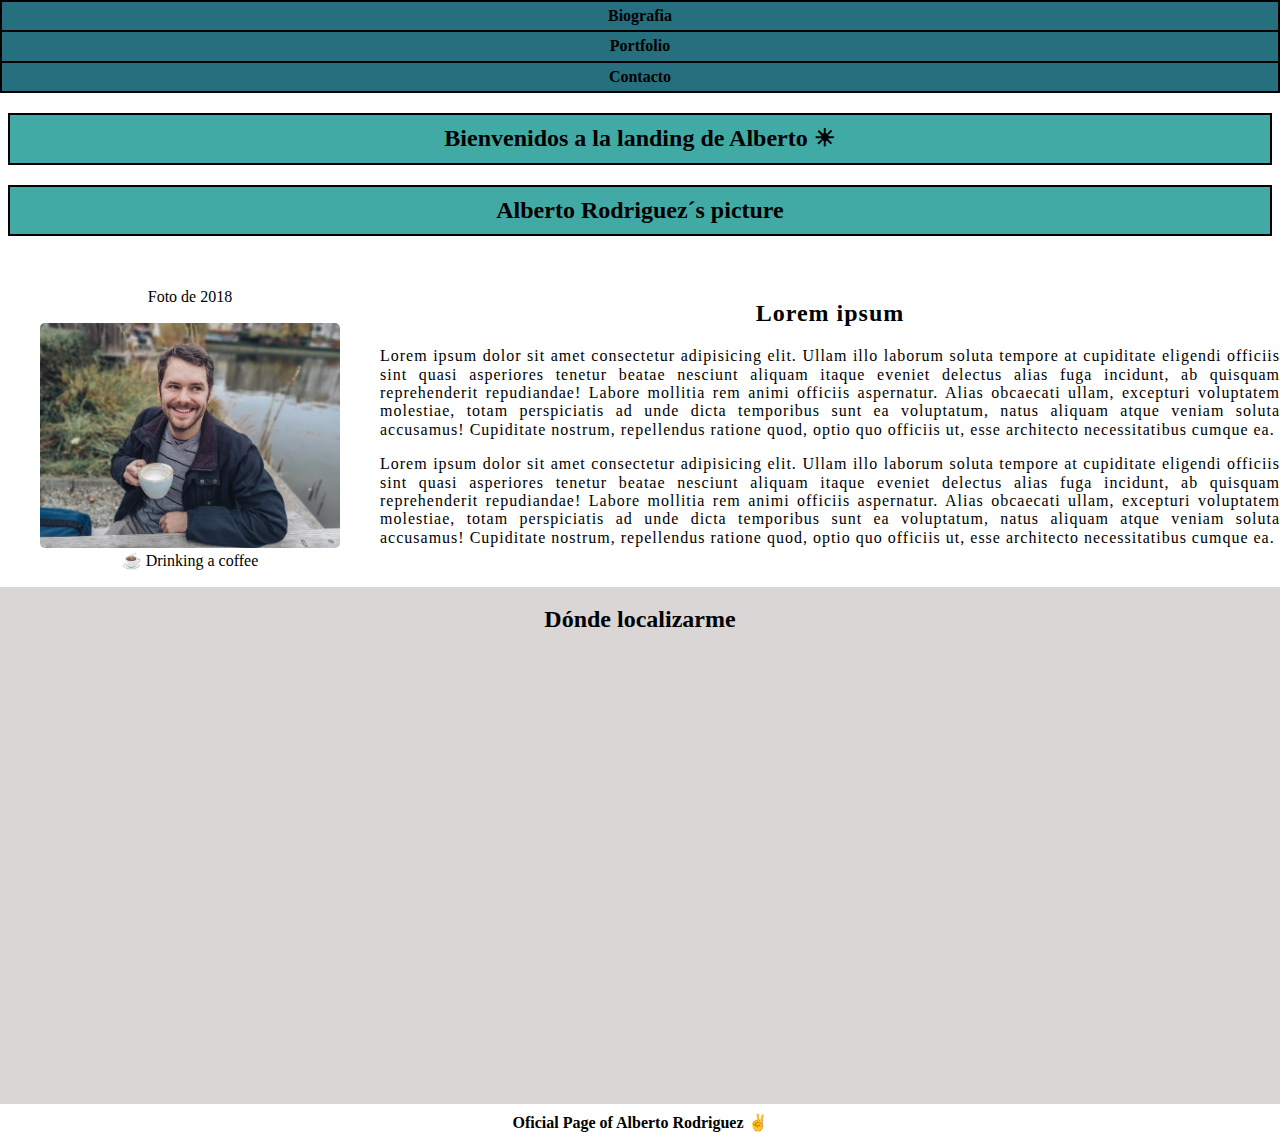
<file: index.html>
<!DOCTYPE html>
<html lang="en">
<head>
    <meta charset="UTF-8">
    <meta http-equiv="X-UA-Compatible" content="IE=edge">
    <meta name="viewport" content="width=device-width, initial-scale=1.0">
    <title>Landing Personal</title>
    <link rel="stylesheet" href="./normalize.css">
    <link rel="stylesheet" href="./style.css">
    
</head>
<body>
    <header>
        <nav>
            <ul>
                <li><a href="./biografia.html">Biografia</a></li>
                <li><a href="./porfolio.html">Portfolio</a></li>
                <li><a href="./contacto.html">Contacto</a></li>
            </ul>
        </nav>
    </header>
    <main>
        <h1 class="center">Bienvenidos a la landing de Alberto &#9728; </h1>

        <section class="nombre">
            <h1>Alberto Rodriguez´s picture</h1>
            
        </section>

        <div class="contenedor-flex">
            <figure>
                <p class="titulofoto">Foto de 2018</p>
                <img src="./media/fotos/man.jpg" alt="Image">
                <figcaption>&#9749 Drinking a coffee</figcaption>
            </figure>
            <section class="about">
               
                    <h2>Lorem ipsum</h2>
                    <p>Lorem ipsum dolor sit amet consectetur adipisicing elit. Ullam illo laborum soluta tempore at
                        cupiditate eligendi officiis sint quasi asperiores tenetur beatae nesciunt aliquam itaque
                        eveniet delectus alias fuga incidunt, ab quisquam reprehenderit repudiandae! Labore mollitia rem
                        animi officiis aspernatur. Alias obcaecati ullam, excepturi voluptatem molestiae, totam
                        perspiciatis ad unde dicta temporibus sunt ea voluptatum, natus aliquam atque veniam soluta
                        accusamus! Cupiditate nostrum, repellendus ratione quod, optio quo officiis ut, esse architecto
                        necessitatibus cumque ea.</p>

                   
                    <p>Lorem ipsum dolor sit amet consectetur adipisicing elit. Ullam illo laborum soluta tempore at
                        cupiditate eligendi officiis sint quasi asperiores tenetur beatae nesciunt aliquam itaque
                        eveniet delectus alias fuga incidunt, ab quisquam reprehenderit repudiandae! Labore mollitia rem
                        animi officiis aspernatur. Alias obcaecati ullam, excepturi voluptatem molestiae, totam
                        perspiciatis ad unde dicta temporibus sunt ea voluptatum, natus aliquam atque veniam soluta
                        accusamus! Cupiditate nostrum, repellendus ratione quod, optio quo officiis ut, esse architecto
                        necessitatibus cumque ea.</p>   
                    

            </section>
        </div>



    </main>
   
    <section id="location">
        <h2>Dónde localizarme</h2>
        <div class="locationContainer">
            <iframe class="mapa" src="https://www.google.com/maps/embed?pb=!1m18!1m12!1m3!1d451.5166416202636!2d-3.6922086078039937!3d40.42148080715326!2m3!1f0!2f0!3f0!3m2!1i1024!2i768!4f13.1!3m3!1m2!1s0xd4229dd28bc4f6b%3A0x1b818ff2f527183b!2sThe%20Bridge%20%7C%20Digital%20Talent%20Accelerator!5e0!3m2!1ses!2ses!4v1644582605515!5m2!1ses!2ses" wwidth="600" height="450" style="border:0;" allowfullscreen="" loading="lazy"></iframe>
        </div>
    </section>


<footer>Oficial Page of Alberto Rodriguez &#9996;</footer>

</body>
</html>
</file>
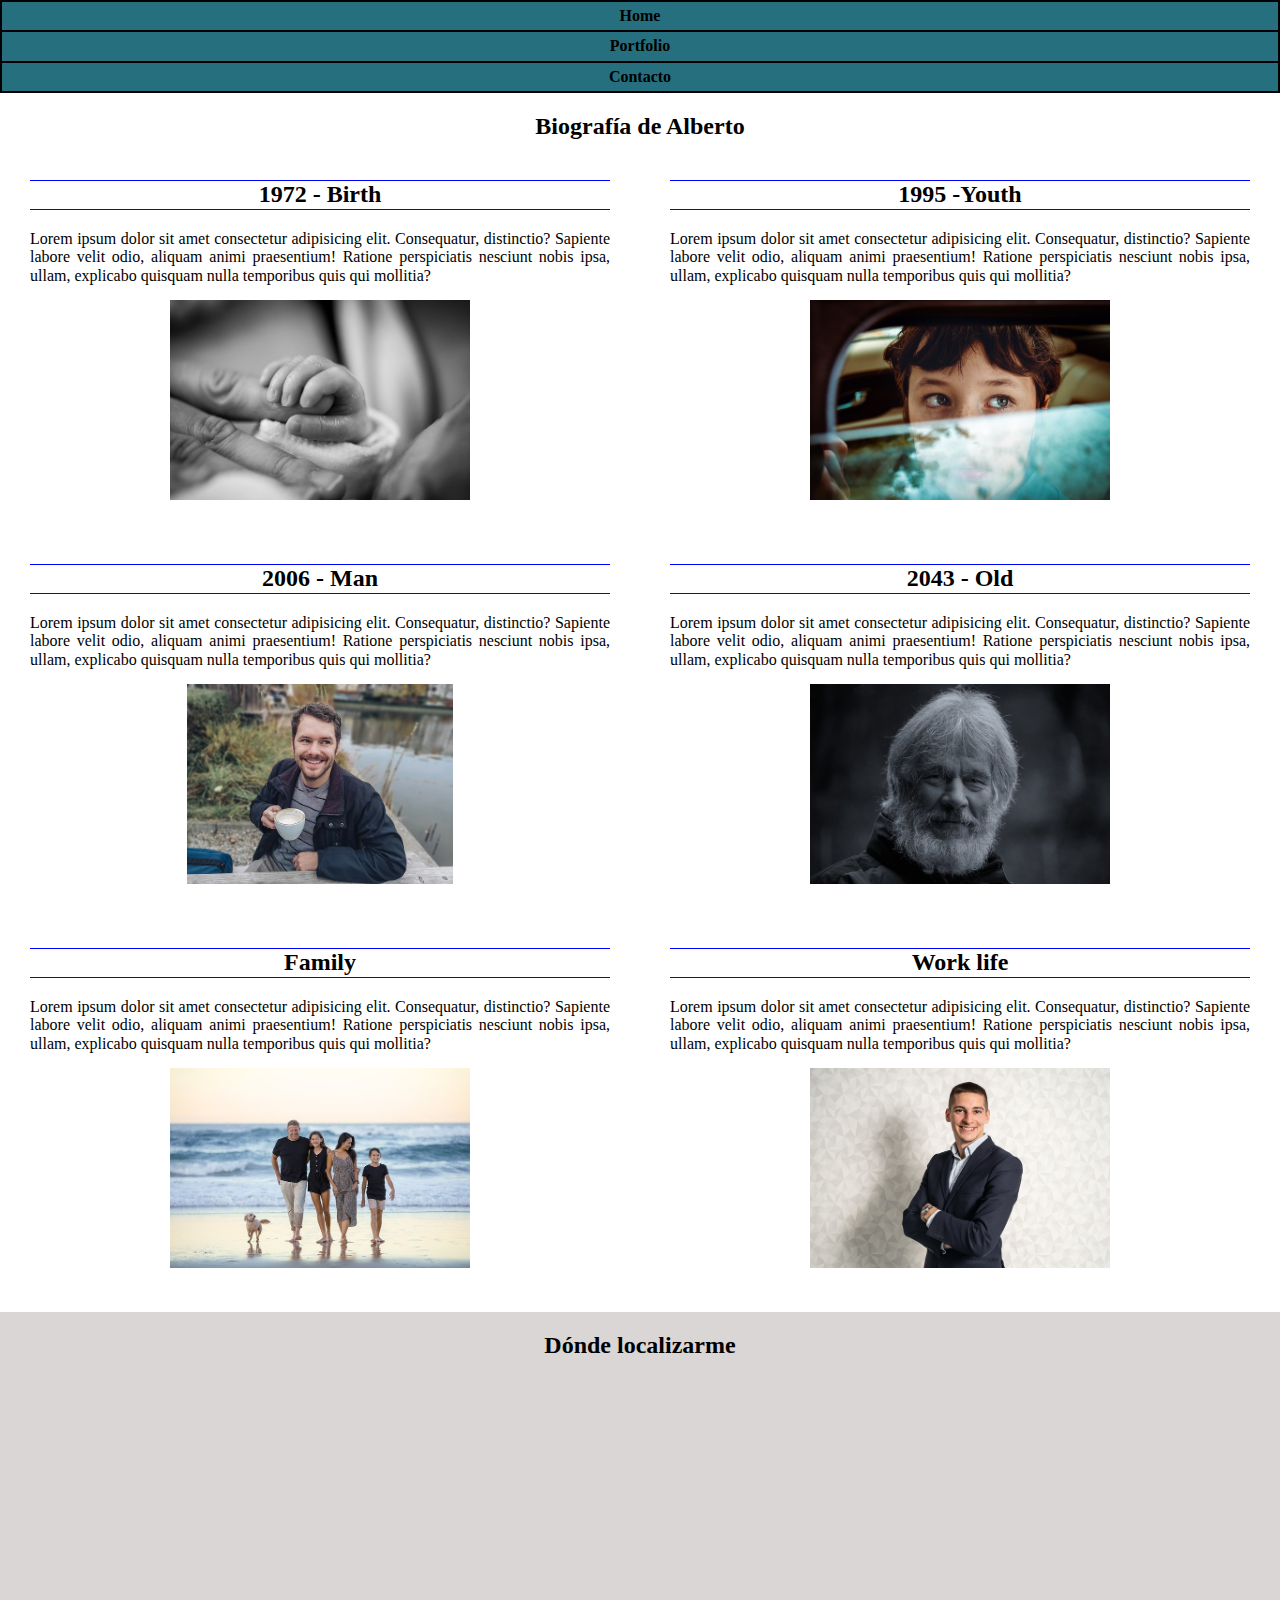
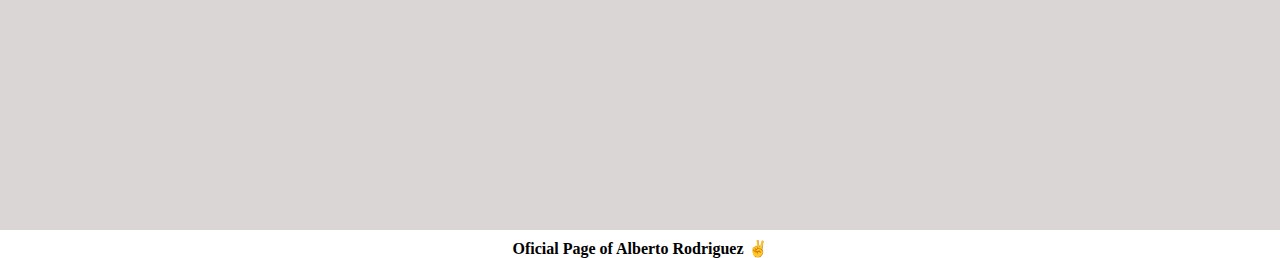
<file: biografia.html>
<!DOCTYPE html>
<html lang="en">

<head>
    <meta charset="UTF-8">
    <meta http-equiv="X-UA-Compatible" content="IE=edge">
    <meta name="viewport" content="width=device-width, initial-scale=1.0">
    <title>Landing Personal</title>
    <link rel="stylesheet" href="./normalize.css">
    <link rel="stylesheet" href="./style.css">
</head>

<body>
    <header>
        <nav>
            <ul>
                <li><a href="./index.html">Home</a></li>
                <li><a href="./porfolio.html">Portfolio</a></li>
                <li><a href="./contacto.html">Contacto</a></li>
            </ul>
        </nav>
    </header>

    <h2>Biografía de Alberto</h2>

    <div class="divscont">

        <section class="birth">
            <article>
                <h2>1972 - Birth</h2>
                <p>Lorem ipsum dolor sit amet consectetur adipisicing elit. Consequatur, distinctio? Sapiente labore
                    velit odio, aliquam animi praesentium! Ratione perspiciatis nesciunt nobis ipsa, ullam, explicabo
                    quisquam nulla temporibus quis qui mollitia?</p>
            </article>
            <img src="./media/fotos/birth.jpg" alt="">
        </section>


        <section class="youth">
            <article>
                <h2>1995 -Youth</h2>
                <p>Lorem ipsum dolor sit amet consectetur adipisicing elit. Consequatur, distinctio? Sapiente labore
                    velit odio, aliquam animi praesentium! Ratione perspiciatis nesciunt nobis ipsa, ullam, explicabo
                    quisquam nulla temporibus quis qui mollitia?</p>
            </article>
            <img src="./media/fotos/boy.jpg" alt="">

        </section>

    </div>

    <div class="divscont">

        <section class="man">
            <article>
                <h2>2006 - Man</h2>
                <p>Lorem ipsum dolor sit amet consectetur adipisicing elit. Consequatur, distinctio? Sapiente labore
                    velit odio, aliquam animi praesentium! Ratione perspiciatis nesciunt nobis ipsa, ullam, explicabo
                    quisquam nulla temporibus quis qui mollitia?</p>
            </article>
            <img src="./media/fotos/man.jpg" alt="">
            </section>

            <section class="old">
                <article>
                    <h2>2043 - Old</h2>
                    <p>Lorem ipsum dolor sit amet consectetur adipisicing elit. Consequatur, distinctio? Sapiente labore
                        velit odio, aliquam animi praesentium! Ratione perspiciatis nesciunt nobis ipsa, ullam,
                        explicabo quisquam nulla temporibus quis qui mollitia?</p>
                </article>
                <img src="./media/fotos/oldman.jpg" alt="">

            </section>
    </div>

    <div class="divscont">
        <section class="family">
            <article>
                <h2>Family</h2>
                <p>Lorem ipsum dolor sit amet consectetur adipisicing elit. Consequatur, distinctio? Sapiente labore
                    velit odio, aliquam animi praesentium! Ratione perspiciatis nesciunt nobis ipsa, ullam, explicabo
                    quisquam nulla temporibus quis qui mollitia?</p>
            </article>
            <img src="./media/fotos/family.jpg" alt="">
            </section>

            <section class="work">
                <article>
                    <h2>Work life</h2>
                    <p>Lorem ipsum dolor sit amet consectetur adipisicing elit. Consequatur, distinctio? Sapiente labore
                        velit odio, aliquam animi praesentium! Ratione perspiciatis nesciunt nobis ipsa, ullam,
                        explicabo quisquam nulla temporibus quis qui mollitia?</p>
                </article>
                <img src="./media/fotos/work.jpg" alt="">

            </section>

    </div>

    <section id="location">
        <h2>Dónde localizarme</h2>
        <div class="locationContainer">
            <iframe class="mapa" src="https://www.google.com/maps/embed?pb=!1m18!1m12!1m3!1d451.5166416202636!2d-3.6922086078039937!3d40.42148080715326!2m3!1f0!2f0!3f0!3m2!1i1024!2i768!4f13.1!3m3!1m2!1s0xd4229dd28bc4f6b%3A0x1b818ff2f527183b!2sThe%20Bridge%20%7C%20Digital%20Talent%20Accelerator!5e0!3m2!1ses!2ses!4v1644582605515!5m2!1ses!2ses" wwidth="600" height="450" style="border:0;" allowfullscreen="" loading="lazy"></iframe>
        </div>
    </section>


<footer>Oficial Page of Alberto Rodriguez &#9996;</footer>

</body>

</html>
</file>
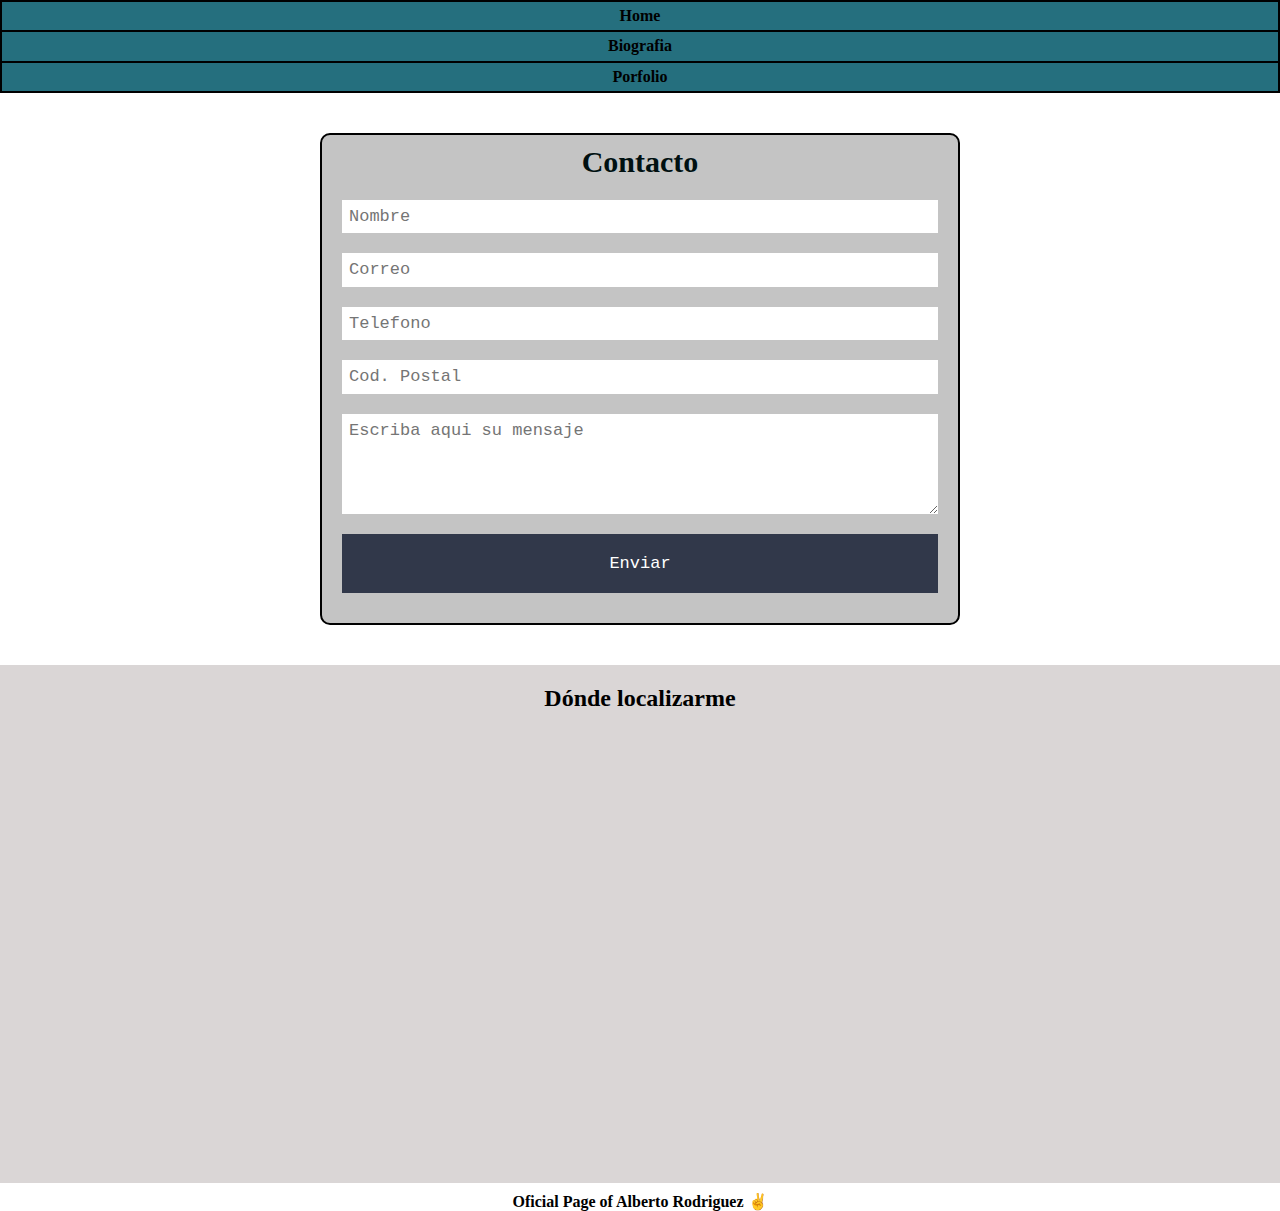
<file: contacto.html>
<!DOCTYPE html>
<html lang="en">
<head>
    <meta charset="UTF-8">
    <meta http-equiv="X-UA-Compatible" content="IE=edge">
    <meta name="viewport" content="width=device-width, initial-scale=1.0">
    <title>Landing Personal</title>
    <link rel="stylesheet" href="./normalize.css">
    <link rel="stylesheet" href="./style.css">
</head>
<body>
    <header>
        <nav>
            <ul>
                <li><a href="./index.html">Home</a></li>
                <li><a href="./biografia.html">Biografia</a></li>
                <li><a href="./porfolio.html">Porfolio</a></li>
            </ul>
        </nav>
    </header>

    <form>
        <h2 class="formh">Contacto</h2>
        <input type="text" name="Nombre" placeholder="Nombre">
        <input type="text" name="Correo" placeholder="Correo">
        <input type="text" name="Telefono" placeholder="Telefono">
        <input type="text" name="cpostal" placeholder="Cod. Postal">
        <textarea name="mensaje" placeholder="Escriba aqui su mensaje"></textarea>

        <input type="button" value="Enviar" id="boton">
    </form>

    <section id="location">
        <h2>Dónde localizarme</h2>
        <div class="locationContainer">
            <iframe class="mapa" src="https://www.google.com/maps/embed?pb=!1m18!1m12!1m3!1d451.5166416202636!2d-3.6922086078039937!3d40.42148080715326!2m3!1f0!2f0!3f0!3m2!1i1024!2i768!4f13.1!3m3!1m2!1s0xd4229dd28bc4f6b%3A0x1b818ff2f527183b!2sThe%20Bridge%20%7C%20Digital%20Talent%20Accelerator!5e0!3m2!1ses!2ses!4v1644582605515!5m2!1ses!2ses" wwidth="600" height="450" style="border:0;" allowfullscreen="" loading="lazy"></iframe>
        </div>
    </section>


<footer>Oficial Page of Alberto Rodriguez &#9996;</footer>
    
</body>
</html>
</file>
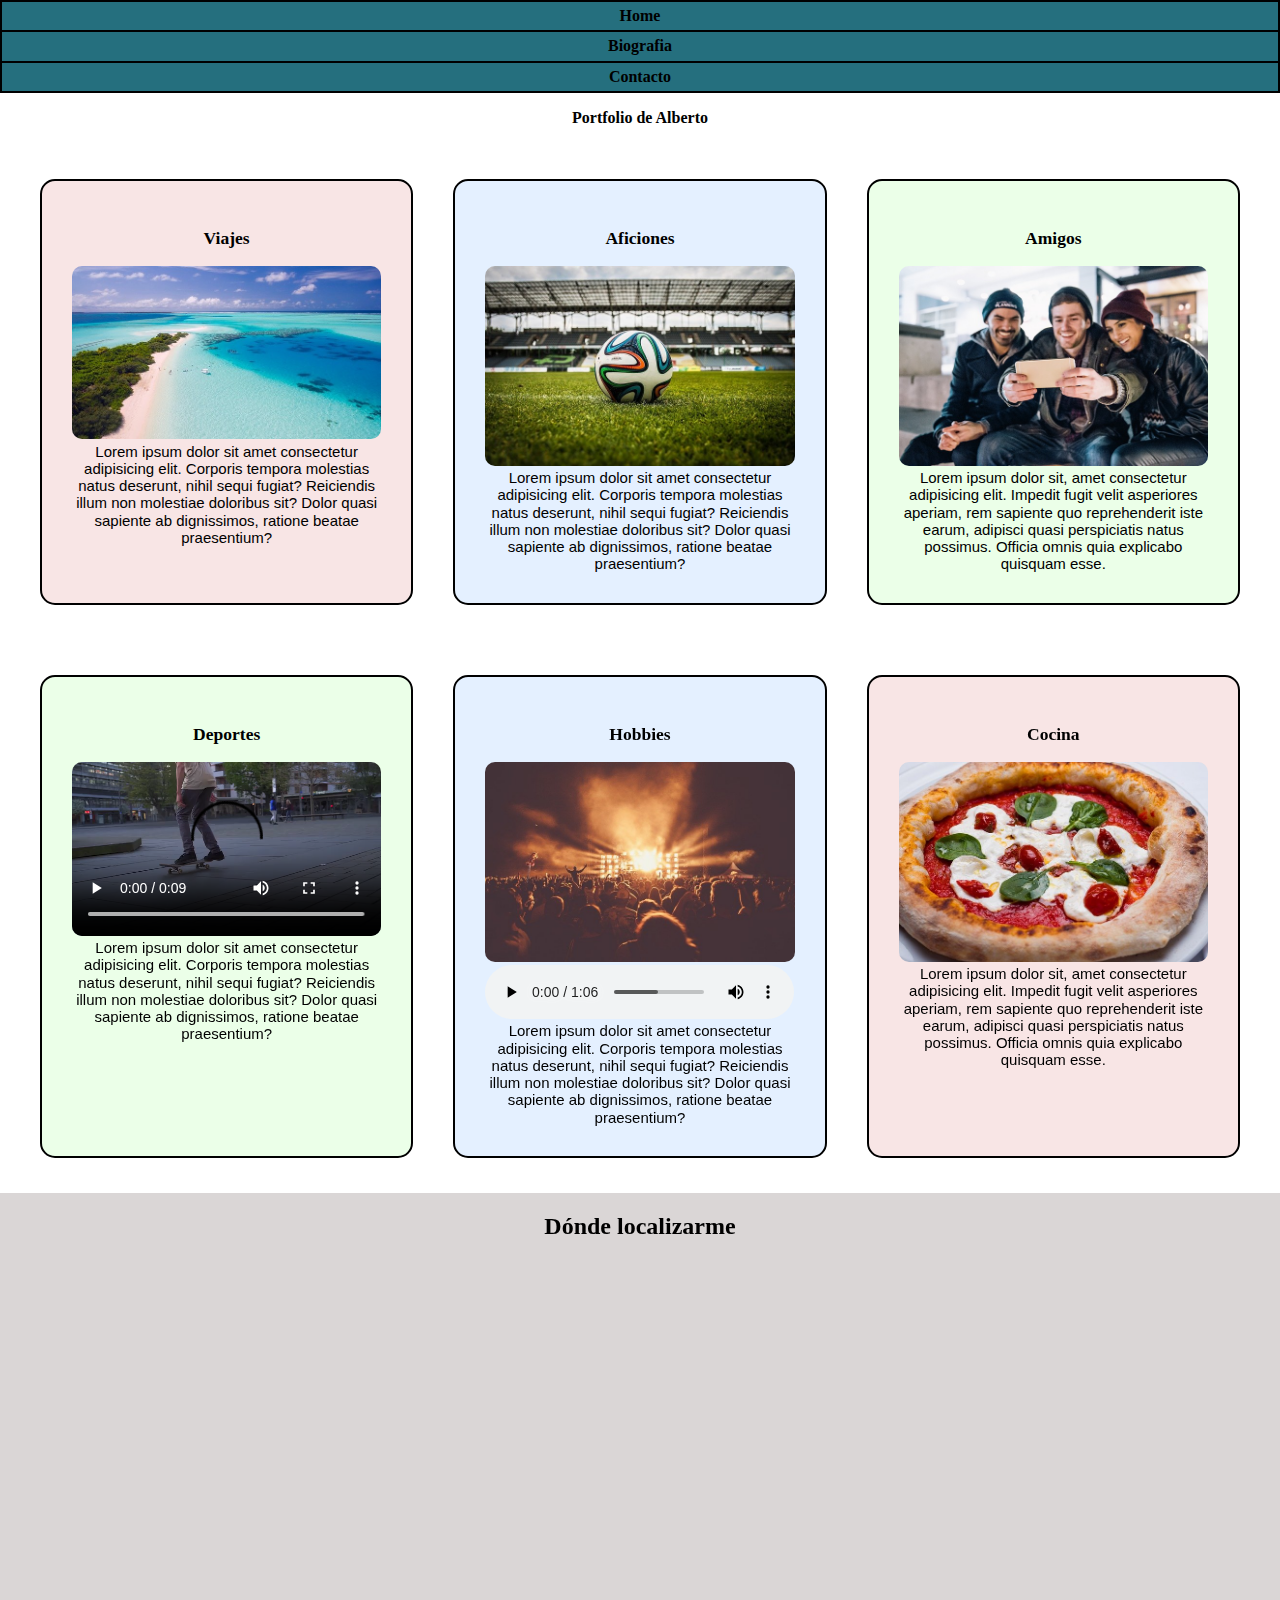
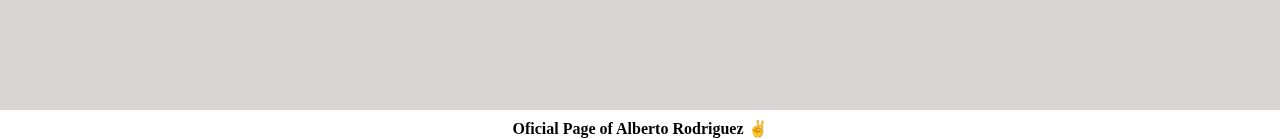
<file: porfolio.html>
<!DOCTYPE html>
<html lang="en">
<head>
    <meta charset="UTF-8">
    <meta http-equiv="X-UA-Compatible" content="IE=edge">
    <meta name="viewport" content="width=device-width, initial-scale=1.0">
    <title>Landing Personal</title>
    <link rel="stylesheet" href="./normalize.css">
    <link rel="stylesheet" href="./style.css">
</head>
<body class="pbody">
    <header>
        <nav>
            <ul>
                <li><a href="./index.html">Home</a></li>
                <li><a href="./biografia.html">Biografia</a></li>
                <li><a href="./contacto.html">Contacto</a></li>
            </ul>
        </nav>
    </header>

    <p id="tituloporf">Portfolio de Alberto</p>
      
    <div class="holdingcontainer">
       <div class="internalcontainerL"><h3>Viajes</h3><img class="images" src="./media/fotos/maldives.jpg" alt="" > Lorem ipsum dolor sit amet consectetur adipisicing elit. Corporis tempora molestias natus deserunt, nihil sequi fugiat? Reiciendis illum non molestiae doloribus sit? Dolor quasi sapiente ab dignissimos, ratione beatae praesentium?</div>

       <div class="internalcontainerM"><h3>Aficiones</h3><img class="images" src="./media/fotos/soccerr.jpg" alt="" >Lorem ipsum dolor sit amet consectetur adipisicing elit. Corporis tempora molestias natus deserunt, nihil sequi fugiat? Reiciendis illum non molestiae doloribus sit? Dolor quasi sapiente ab dignissimos, ratione beatae praesentium?</div>

       <div class="internalcontainerR"><h3>Amigos</h3><img class="images" src="./media/fotos/friends.jpg" alt="" >Lorem ipsum dolor sit, amet consectetur adipisicing elit. Impedit fugit velit asperiores aperiam, rem sapiente quo reprehenderit iste earum, adipisci quasi perspiciatis natus possimus. Officia omnis quia explicabo quisquam esse.</div>
    </div>

    <div class="holdingcontainer">
        <div class="internalcontainerR"><h3>Deportes</h3><video class="images" controls src="./media/videos/Skateboarder.mp4"></video> Lorem ipsum dolor sit amet consectetur adipisicing elit. Corporis tempora molestias natus deserunt, nihil sequi fugiat? Reiciendis illum non molestiae doloribus sit? Dolor quasi sapiente ab dignissimos, ratione beatae praesentium?</div>
 
        <div class="internalcontainerM"><h3>Hobbies</h3><img class="images" src="./media/fotos/audience.jpg" alt="" ><audio class="images" src="/media/audio/everything.mp3" controls></audio> Lorem ipsum dolor sit amet consectetur adipisicing elit. Corporis tempora molestias natus deserunt, nihil sequi fugiat? Reiciendis illum non molestiae doloribus sit? Dolor quasi sapiente ab dignissimos, ratione beatae praesentium?</div>
 
        <div class="internalcontainerL"><h3>Cocina</h3><img class="images" src="./media/fotos/pizza.jpg" alt="" >Lorem ipsum dolor sit, amet consectetur adipisicing elit. Impedit fugit velit asperiores aperiam, rem sapiente quo reprehenderit iste earum, adipisci quasi perspiciatis natus possimus. Officia omnis quia explicabo quisquam esse.</div>
     </div>

     <section id="location">
        <h2>Dónde localizarme</h2>
        <div class="locationContainer">
            <iframe class="mapa" src="https://www.google.com/maps/embed?pb=!1m18!1m12!1m3!1d451.5166416202636!2d-3.6922086078039937!3d40.42148080715326!2m3!1f0!2f0!3f0!3m2!1i1024!2i768!4f13.1!3m3!1m2!1s0xd4229dd28bc4f6b%3A0x1b818ff2f527183b!2sThe%20Bridge%20%7C%20Digital%20Talent%20Accelerator!5e0!3m2!1ses!2ses!4v1644582605515!5m2!1ses!2ses" wwidth="600" height="450" style="border:0;" allowfullscreen="" loading="lazy"></iframe>
        </div>
    </section>


<footer>Oficial Page of Alberto Rodriguez &#9996;</footer>

</body>
</html>
</file>
<file: style.css>
*{
    font-family:'Times New Roman', Times, serif;
    /*border:2px solid black;*/
    scroll-behavior: smooth;
}

body{
    display:flex;
    flex-direction:column;
    padding:0px;
    margin:0px;
    min-height:100vh;
    min-width:200px;
    overflow-x: scroll;
}

a{
    text-decoration: none;
    color:black;
    font-weight: bold;
    text-align: center;
}

header nav a:hover{
    border-bottom:1px solid #b8c5dd;
}

header{
    width: 100%;
    text-align: center;
}


header>nav ul{
    padding:0px;
    list-style: none;
    margin:auto;
    width:100vw;
    border: 1px solid black;
    
}

header>nav li{
    padding: 5px;
    border: 1px solid #000000;
    text-align:center;
    background-color: #256f7e;
    width: auto;
    
}

header>nav{
    display:flex;
}

.contenedor-flex{
    display: flex;
    flex-direction: column;
}

h1{
    padding: 10px 50px;
    background-color: #42aaa5;
    border: 2px solid #000000;
    font-weight: bold;
    font-size: 1.5em;
    text-align: center;
    margin: 20px 8px;
}

main{
    margin: 0px auto;
    text-align: center;
}

main img{
    max-width:300px;
    border-radius: 5px;
}

p{
    text-align: justify;
}

.titulofoto{
    text-align: center;
}

.about{
    letter-spacing: 1px;
    font-family: American Typewriter, serif;
}

h2{
    font-weight: bold;
    text-align: center;
}

#location{
    background-color: rgb(218, 214, 214);
}

.locationContainer {
    display: flex;
    flex-direction: column;
    align-items: center;
    width: 100%;
}

.mapa{
    width: 100%;
}

footer{
    margin-top: 10px;
    text-align: center;
    font-weight: bold;
}

/*pagina biografia*/

.divscont img{
    max-width: 80%;
    max-height: 200px;
    
}

.divscont p{
    margin: 15px;
    margin-left: 30px;
    margin-right: 30px;
    
}

.divscont h2{
    border-top: 1px solid blue;
    border-bottom: 1px solid blue;
    margin-left: 30px;
    margin-right: 30px;
}

.divscont{
    display: flex;
    flex-direction: column;
}

.birth, .man, .youth, .old, .family, .work{
    text-align: center;
    margin-bottom: 40px;
}

.divscont section{
    border-radius: 20px;
    transition: 0.3s;
}

.divscont section:hover{
    background-color: #d4def1;
    opacity: 0.8;
}

/*pagina contacto*/


form{
    width: 75%;
    margin: auto;
    background-color: rgb(196, 196, 196);
    padding: 10px 20px;
    box-sizing: border-box;
    margin-top: 40px;
    border-radius: 10px;
    font-family: monospace;
    border: 2px solid black;
    margin-bottom: 40px;
}

input,textarea{
    width: 100%;
    margin-bottom: 20px;
    padding: 7px;
    box-sizing: border-box;
    font-size: 17px;
    border: none;
}

textarea{
    min-height: 100px;
    max-height: 200px;
    min-width: 100%;
    max-width: 100%;
}

#boton{
    background: #31384A;
    color: #fff;
    padding: 20px;
}

 .formh{
     color: #001011;
     text-align: center;
     margin: 0;
     font-size: 30px;
     margin-bottom: 20px;
 }

/*PAGINA PORTFOLIO*/

#tituloporf{
    text-align: center;
    font-weight: bold;
}

.holdingcontainer{
    width: 100%;
    display: flex;
    padding: 15px 20px;
    box-sizing: border-box;
    flex-direction: column;
}

.internalcontainerL{
    flex: 1;
    text-align: center;
    background: rgb(248, 229, 229);
    padding: 30px;
    font-size: 15px;
    font-family: -apple-system, BlinkMacSystemFont, 'Segoe UI', Roboto, Oxygen, Ubuntu, Cantarell, 'Open Sans', 'Helvetica Neue', sans-serif;
    margin: 20px;
    border: 2px solid black;
    border-radius: 15px;
}

.internalcontainerM{
    flex: 1;
    text-align: center;
    background: rgb(228, 240, 255);
    padding: 30px;
    font-size: 15px;
    font-family: -apple-system, BlinkMacSystemFont, 'Segoe UI', Roboto, Oxygen, Ubuntu, Cantarell, 'Open Sans', 'Helvetica Neue', sans-serif;
    margin: 20px;
    border: 2px solid black;
    border-radius: 15px;
}

.internalcontainerR{
    flex: 1;
    text-align: center;
    background: rgb(235, 255, 232);
    padding: 30px;
    font-size: 15px;
    font-family: -apple-system, BlinkMacSystemFont, 'Segoe UI', Roboto, Oxygen, Ubuntu, Cantarell, 'Open Sans', 'Helvetica Neue', sans-serif;
    margin: 20px;
    border: 2px solid black;
    border-radius: 15px;
}

.images{
    width: 100%;
    border-radius: 10px;
    max-height: 200px;
}

.internalcontainerL:hover, .internalcontainerM:hover, .internalcontainerR:hover{
    background-color: rgb(206, 248, 243);
    transition: 0.3s;
    opacity: 0.6;
}


/*MEDIA QUERIES*/
@media only screen and (min-width: 700px){
    .contenedor-flex{
        display: flex;
        flex-direction: row;
        align-items: center;
    }


    header>nav{
        display:flex;
        flex-direction: row;
    }

    form{
        display: flex;
        flex-direction: column;
        width: 50%;
        margin-left: auto;
        margin-right: auto;
    }

    .mapa{
        width: 50%;
    }

    .divscont{
        flex-direction: row;
    }

    .holdingcontainer{
        flex-direction: row;
    }
    
    .images{
        max-height: 200px;
    }
    
}
</file>
